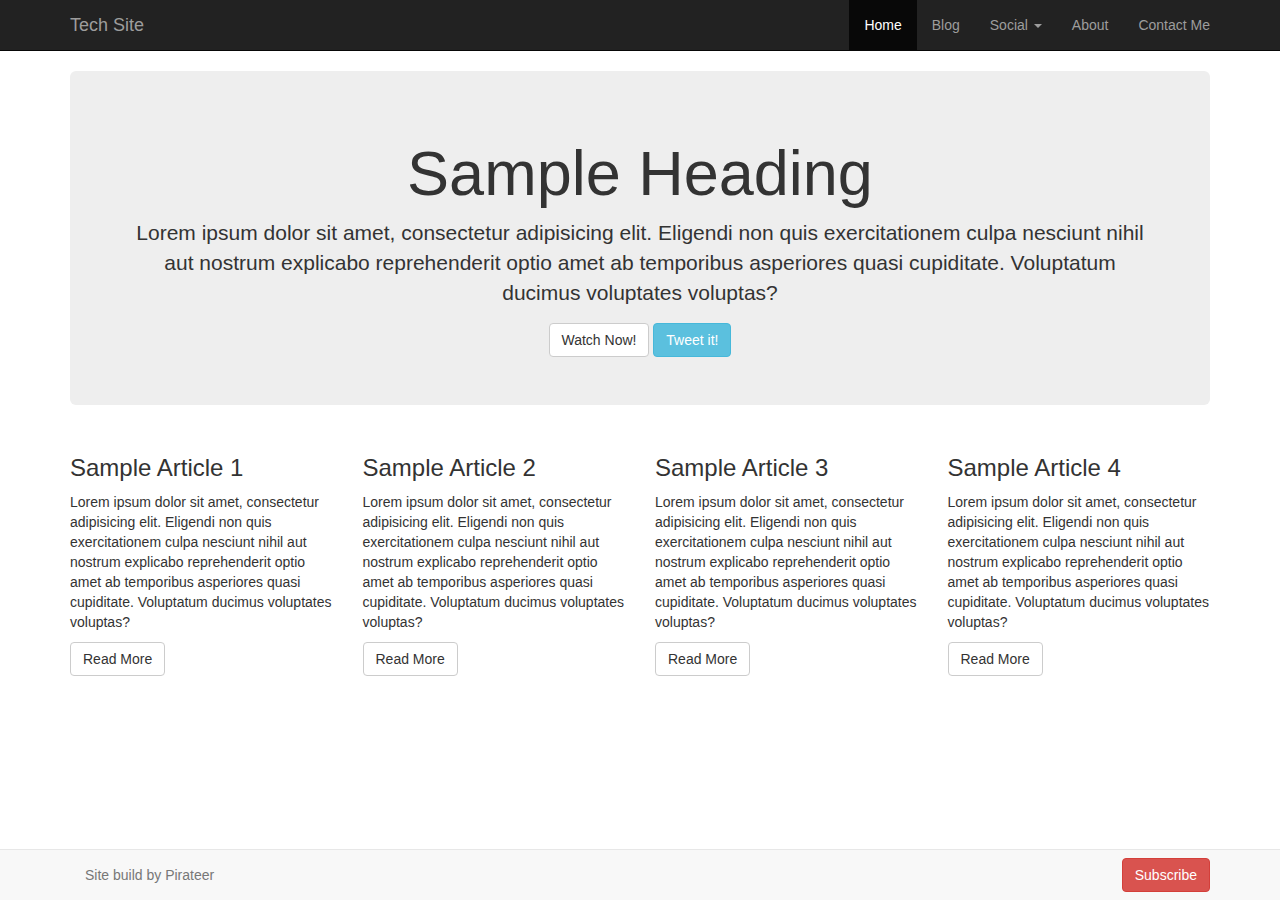
<file: index.html>
<!DOCTYPE html>
<html lang="en-US">
    <head>
        <title>Bootstrap 3</title>
        <meta charset="UTF-8">
        <meta name="viewport" content="width=device-width, initial-scale=1.0">
        <link rel="stylesheet" type="text/css" href="css/bootstrap.min.css">
        <link rel="stylesheet" type="text/css" href="css/main.css">
    </head>
    <body>
        <!-- Header Navigation bar -->
        <nav class="navbar navbar-inverse navbar-static-top">
            <div class="container">

                <!-- Logo -->
                <div class="navbar-header">
                    <button type="button" class="navbar-toggle" data-toggle="collapse" data-target=".navHeaderCollapse">
                        <span class="icon-bar"></span>
                        <span class="icon-bar"></span>
                        <span class="icon-bar"></span>                    
                    </button>
                    <a href="index.html" class="navbar-brand">Tech Site</a>
                </div>



                <!-- Menu Items -->
                <div class="collapse navbar-collapse navHeaderCollapse">

                    <ul class="nav navbar-nav navbar-right">

                        <li class="active"><a href="index.html">Home</a></li>
                        <li><a href="#">Blog</a></li>
                        <li class="dropdown">
                            <a href="#" class="dropdown-toggle" data-toggle="dropdown">Social <span class="caret"></span></a>
                            <ul class="dropdown-menu">
                                <li><a href="#">Twitter</a></li>
                                <li><a href="#">Facebook</a></li>
                                <li><a href="#">Google+</a></li>
                                <li><a href="#">Instagram</a></li>
                            </ul>
                        </li>
                        <li><a href="#">About</a></li>
                        <li><a href="#contact" data-toggle="modal">Contact Me</a></li>

                    </ul>

                </div>

            </div>

        </nav>


        <!-- Jumbotron -->
        <div class="container">
            <div class="jumbotron text-center">
                <h1>Sample Heading</h1>
                <p>Lorem ipsum dolor sit amet, consectetur adipisicing elit. Eligendi non quis exercitationem culpa nesciunt nihil aut nostrum explicabo reprehenderit optio amet ab temporibus asperiores quasi cupiditate. Voluptatum ducimus voluptates voluptas?</p>
                <button class="btn btn-default">Watch Now!</button>
                <button class="btn btn-info">Tweet it!</button>
            </div>
        </div>


        <!-- Horizontal Content -->
        <div class="container content">
            <div class="row">
                <div class="col-md-3">
                    <h3>Sample Article 1</h3>
                    <p>Lorem ipsum dolor sit amet, consectetur adipisicing elit. Eligendi non quis exercitationem culpa nesciunt nihil aut nostrum explicabo reprehenderit optio amet ab temporibus asperiores quasi cupiditate. Voluptatum ducimus voluptates voluptas?</p>
                    <a href="read.html" class="btn btn-default">Read More</a>
                </div>

                <div class="col-md-3">
                    <h3>Sample Article 2</h3>
                    <p>Lorem ipsum dolor sit amet, consectetur adipisicing elit. Eligendi non quis exercitationem culpa nesciunt nihil aut nostrum explicabo reprehenderit optio amet ab temporibus asperiores quasi cupiditate. Voluptatum ducimus voluptates voluptas?</p>
                    <a href="#" class="btn btn-default">Read More</a>
                </div>

                <div class="col-md-3">
                    <h3>Sample Article 3</h3>
                    <p>Lorem ipsum dolor sit amet, consectetur adipisicing elit. Eligendi non quis exercitationem culpa nesciunt nihil aut nostrum explicabo reprehenderit optio amet ab temporibus asperiores quasi cupiditate. Voluptatum ducimus voluptates voluptas?</p>
                    <a href="#" class="btn btn-default">Read More</a>
                </div>

                <div class="col-md-3">
                    <h3>Sample Article 4</h3>
                    <p>Lorem ipsum dolor sit amet, consectetur adipisicing elit. Eligendi non quis exercitationem culpa nesciunt nihil aut nostrum explicabo reprehenderit optio amet ab temporibus asperiores quasi cupiditate. Voluptatum ducimus voluptates voluptas?</p>
                    <a href="#" class="btn btn-default">Read More</a>
                </div>
            </div>
        </div>

        <!-- Footer navigation bar -->
        <nav class="navbar navbar-default navbar-fixed-bottom">
            <div class="container">
                <p class="navbar-text pull-left">Site build by Pirateer</p>
                <a href="http://youtube.com"><button type="button" class="btn btn-danger pull-right navbar-btn" href="http://www.youtube.com">Subscribe</button></a>
            </div>
        </nav>

        <!-- Modal -->
        <div class="modal fade" id="contact" role="dialog">
            <div class="modal-dialog">
                <div class="modal-content">
                    <form class="form-horizontal">
                        <div class="modal-header">
                            <h4>Contact Tech Site</h4>
                        </div>
                        <div class="modal-body">
                            <div class="form-group">
                                <label for="contact-name" class="col-sm-2 control-label">Name</label>
                                <div class="col-sm-10">
                                    <input type="text" class="form-control" id="contact-name" placeholder="Pirateer">
                                </div>
                            </div>

                            <div class="form-group">
                                <label for="contact-email" class="col-sm-2 control-label">E-mail</label>
                                <div class="col-sm-10">
                                    <input type="email" class="form-control" id="contact-email" placeholder="pirateer123@example.com">
                                </div>
                            </div>

                            <div class="form-group">
                                <label for="contact-msg" class="col-sm-2 control-label">Message</label>
                                <div class="col-sm-10">
                                    <textarea class="form-control" rows="8"></textarea>
                                </div>
                            </div>
                            
                        </div>
                        <div class="modal-footer">
                            <button class="btn btn-default" data-dismiss="modal">Close</button>
                            <button class="btn btn-primary" type="submit">Send</button>
                        </div>
                    </form>
                </div>
            </div>
        </div>

        <script src="https://ajax.googleapis.com/ajax/libs/jquery/1.11.3/jquery.min.js"></script>
        <script type="text/javascript" src="js/bootstrap.js"></script>
    </body>
</html>
</file>
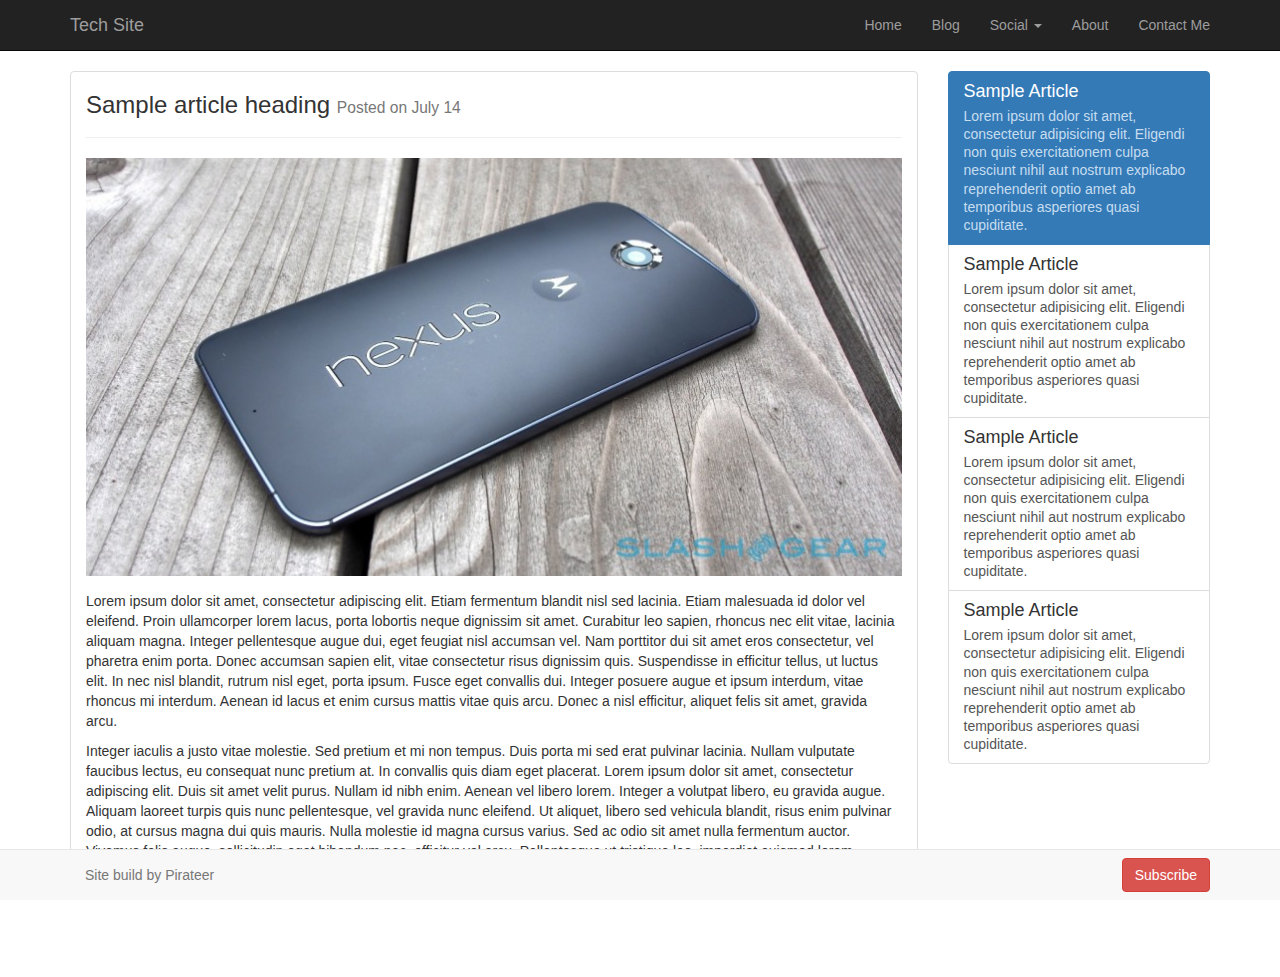
<file: read.html>
<!DOCTYPE html>
<html lang="en-US">
    <head>
        <title>Bootstrap 3</title>
        <meta charset="UTF-8">
        <meta name="viewport" content="width=device-width, initial-scale=1.0">
        <link rel="stylesheet" type="text/css" href="css/bootstrap.min.css">
        <link rel="stylesheet" type="text/css" href="css/main.css">
    </head>
    <body>
        <!-- Header Navigation bar -->
        <nav class="navbar navbar-inverse navbar-static-top">
            <div class="container">

                <!-- Logo -->
                <div class="navbar-header">
                    <button type="button" class="navbar-toggle" data-toggle="collapse" data-target=".navHeaderCollapse">
                        <span class="icon-bar"></span>
                        <span class="icon-bar"></span>
                        <span class="icon-bar"></span>                    
                    </button>
                    <a href="index.html" class="navbar-brand">Tech Site</a>
                </div>



                <!-- Menu Items -->
                <div class="collapse navbar-collapse navHeaderCollapse">

                    <ul class="nav navbar-nav navbar-right">

                        <li><a href="index.html">Home</a></li>
                        <li><a href="#">Blog</a></li>
                        <li class="dropdown">
                            <a href="#" class="dropdown-toggle" data-toggle="dropdown">Social <span class="caret"></span></a>
                            <ul class="dropdown-menu">
                                <li><a href="#">Twitter</a></li>
                                <li><a href="#">Facebook</a></li>
                                <li><a href="#">Google+</a></li>
                                <li><a href="#">Instagram</a></li>
                            </ul>
                        </li>
                        <li><a href="#">About</a></li>
                        <li><a href="#contact" data-toggle="modal">Contact Me</a></li>

                    </ul>

                </div>

            </div>

        </nav>


        <!-- Article panel -->
        <div class="container content">
            <div class="row">

                <!-- Left side active article -->
                <div class="col-lg-9">
                    <div class="panel panel-default">
                        <div class="panel-body">
                            <div class="page-header">
                                <h3>Sample article heading <small>Posted on July 14</small></h3>
                            </div>

                            <img src="images/nexus.jpg" class="featuredImg">

                            <p>Lorem ipsum dolor sit amet, consectetur adipiscing elit. Etiam fermentum blandit nisl sed lacinia. Etiam malesuada id dolor vel eleifend. Proin ullamcorper lorem lacus, porta lobortis neque dignissim sit amet. Curabitur leo sapien, rhoncus nec elit vitae, lacinia aliquam magna. Integer pellentesque augue dui, eget feugiat nisl accumsan vel. Nam porttitor dui sit amet eros consectetur, vel pharetra enim porta. Donec accumsan sapien elit, vitae consectetur risus dignissim quis. Suspendisse in efficitur tellus, ut luctus elit. In nec nisl blandit, rutrum nisl eget, porta ipsum. Fusce eget convallis dui. Integer posuere augue et ipsum interdum, vitae rhoncus mi interdum. Aenean id lacus et enim cursus mattis vitae quis arcu. Donec a nisl efficitur, aliquet felis sit amet, gravida arcu.</br></p>

                            <p>Integer iaculis a justo vitae molestie. Sed pretium et mi non tempus. Duis porta mi sed erat pulvinar lacinia. Nullam vulputate faucibus lectus, eu consequat nunc pretium at. In convallis quis diam eget placerat. Lorem ipsum dolor sit amet, consectetur adipiscing elit. Duis sit amet velit purus. Nullam id nibh enim. Aenean vel libero lorem. Integer a volutpat libero, eu gravida augue. Aliquam laoreet turpis quis nunc pellentesque, vel gravida nunc eleifend. Ut aliquet, libero sed vehicula blandit, risus enim pulvinar odio, at cursus magna dui quis mauris. Nulla molestie id magna cursus varius. Sed ac odio sit amet nulla fermentum auctor. Vivamus felis augue, sollicitudin eget bibendum nec, efficitur vel arcu. Pellentesque ut tristique leo, imperdiet euismod lorem.</p>
                        </div>
                    </div>
                </div>


                <!-- Right Side article list -->
                <div class="col-lg-3">
                    <div class="list-group">
                        <a href="" class="list-group-item active">
                            <h4 class="list-group-item-heading">Sample Article</h4>
                            <p class="list-group-item-text">Lorem ipsum dolor sit amet, consectetur adipisicing elit. Eligendi non quis exercitationem culpa nesciunt nihil aut nostrum explicabo reprehenderit optio amet ab temporibus asperiores quasi cupiditate.</p>
                        </a>

                        <a href="" class="list-group-item">
                            <h4 class="list-group-item-heading">Sample Article</h4>
                            <p class="list-group-item-text">Lorem ipsum dolor sit amet, consectetur adipisicing elit. Eligendi non quis exercitationem culpa nesciunt nihil aut nostrum explicabo reprehenderit optio amet ab temporibus asperiores quasi cupiditate.</p>
                        </a>

                        <a href="" class="list-group-item">
                            <h4 class="list-group-item-heading">Sample Article</h4>
                            <p class="list-group-item-text">Lorem ipsum dolor sit amet, consectetur adipisicing elit. Eligendi non quis exercitationem culpa nesciunt nihil aut nostrum explicabo reprehenderit optio amet ab temporibus asperiores quasi cupiditate.</p>
                        </a>

                        <a href="" class="list-group-item">
                            <h4 class="list-group-item-heading">Sample Article</h4>
                            <p class="list-group-item-text">Lorem ipsum dolor sit amet, consectetur adipisicing elit. Eligendi non quis exercitationem culpa nesciunt nihil aut nostrum explicabo reprehenderit optio amet ab temporibus asperiores quasi cupiditate.</p>
                        </a>
                    </div>
                </div>
            </div>
        </div>
        

        <!-- Footer navigation bar -->
        <nav class="navbar navbar-default navbar-fixed-bottom">
            <div class="container">
                <p class="navbar-text pull-left">Site build by Pirateer</p>
                <a href="http://youtube.com"><button type="button" class="btn btn-danger pull-right navbar-btn" href="http://www.youtube.com">Subscribe</button></a>
            </div>
        </nav>

        <!-- Modal -->
        <div class="modal fade" id="contact" role="dialog">
            <div class="modal-dialog">
                <div class="modal-content">
                    <form class="form-horizontal">
                        <div class="modal-header">
                            <h4>Contact Tech Site</h4>
                        </div>
                        <div class="modal-body">
                            <div class="form-group">
                                <label for="contact-name" class="col-sm-2 control-label">Name</label>
                                <div class="col-sm-10">
                                    <input type="text" class="form-control" id="contact-name" placeholder="Pirateer">
                                </div>
                            </div>

                            <div class="form-group">
                                <label for="contact-email" class="col-sm-2 control-label">E-mail</label>
                                <div class="col-sm-10">
                                    <input type="email" class="form-control" id="contact-email" placeholder="pirateer123@example.com">
                                </div>
                            </div>

                            <div class="form-group">
                                <label for="contact-msg" class="col-sm-2 control-label">Message</label>
                                <div class="col-sm-10">
                                    <textarea class="form-control" rows="8"></textarea>
                                </div>
                            </div>
                            
                        </div>
                        <div class="modal-footer">
                            <button class="btn btn-default" data-dismiss="modal">Close</button>
                            <button class="btn btn-primary" type="submit">Send</button>
                        </div>
                    </form>
                </div>
            </div>
        </div>

        <script src="https://ajax.googleapis.com/ajax/libs/jquery/1.11.3/jquery.min.js"></script>
        <script type="text/javascript" src="js/bootstrap.js"></script>
    </body>
</html>
</file>
<file: css/main.css>
.content{
    padding-bottom: 70px;
}

/*.navbar-fixed-bottom{
    border-radius: 0px;
    margin-bottom: 0px;
}*/

.page-header{
    margin-top: 0px;
}

.panel-body{
    padding-top: 0px;
}

.featuredImg{
    width: 100%;
    margin-bottom: 15px;
}
</file>
